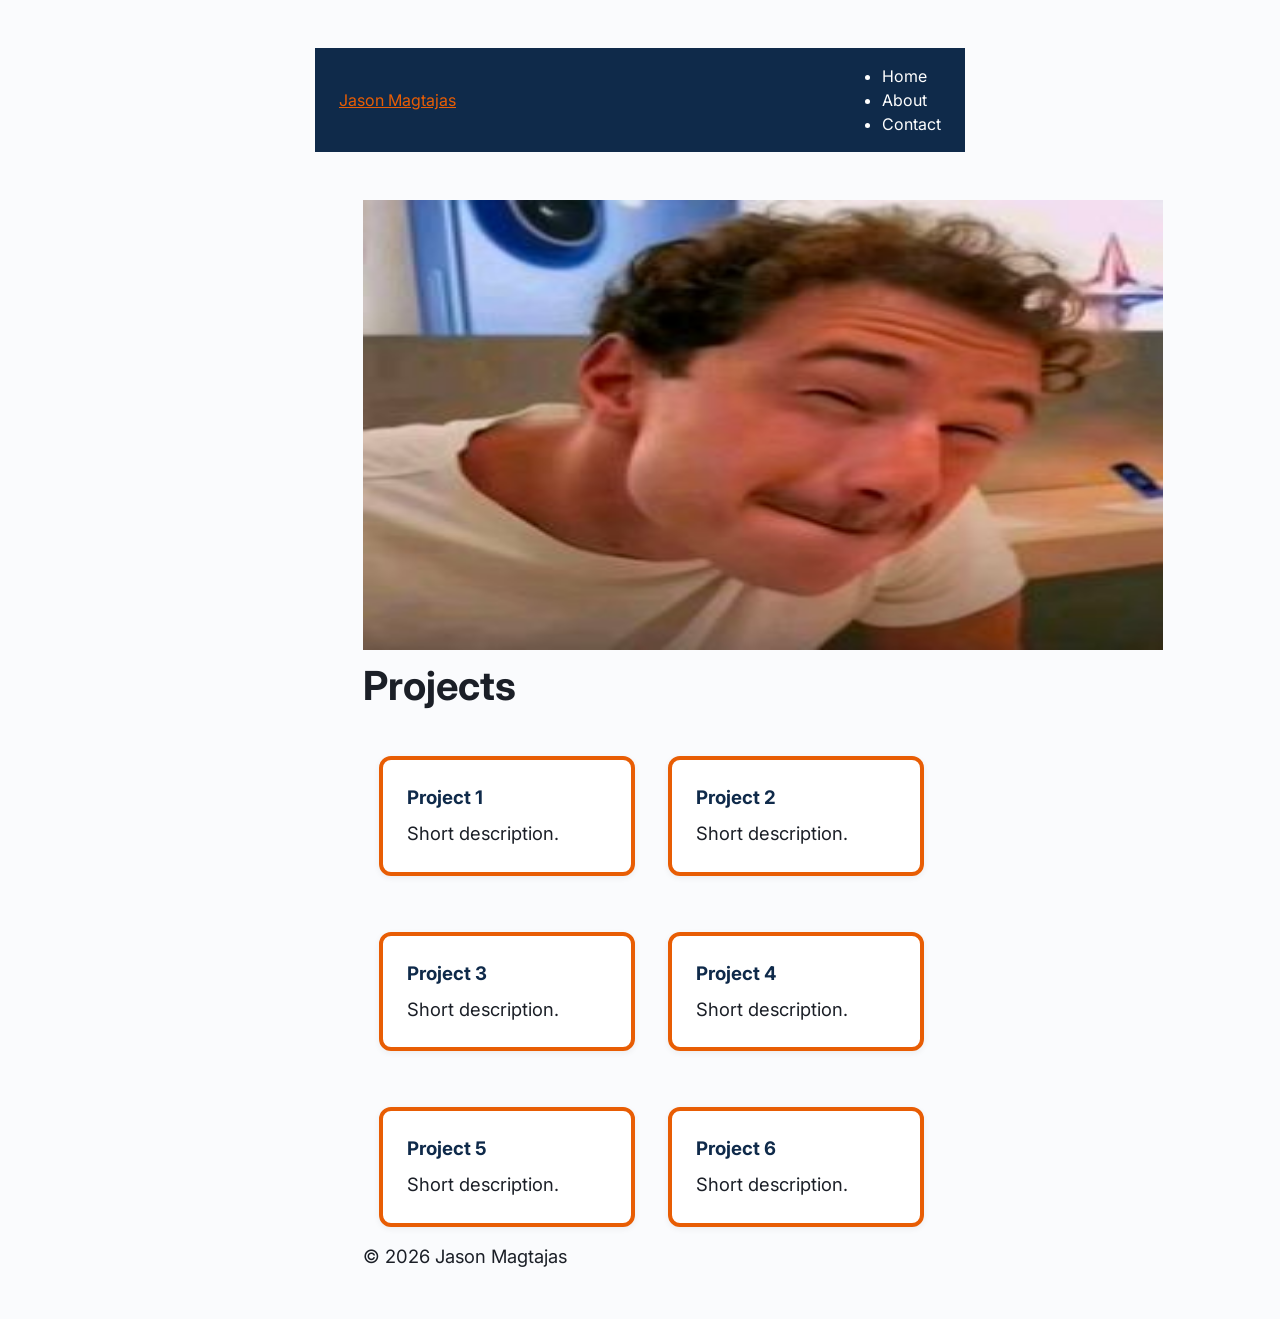
<file: index.html>
<!DOCTYPE html>
<html lang="en">
<head>
    <meta charset="UTF-8">
    <meta name="viewport" content="width=device-width, initial-scale=1.0">
    <title>Home | Homepage</title>
        <meta name="description" content="Welcome to the official homepage of Jason Magtajas, a fourth-year Information Systems student at CHMSU.">
    <link rel="canonical" href="https://github.io">

    <!-- Open Graph -->
    <meta property="og:type" content="website">
    <meta property="og:title" content="Home | Jason Magtajas">
    <meta property="og:description" content="Welcome to the official homepage of Jason Magtajas, a fourth-year Information Systems student at CHMSU.">
    <meta property="og:image" content="https://github.io">
    <meta property="og:url" content="https://github.io">

    <!-- Twitter Card -->
    <meta name="twitter:card" content="summary_large_image">

    <link rel="preconnect" href="https://fonts.googleapis.com">
    <link
    href="https://fonts.googleapis.com/css2?family=Inter:wght@400;600&family=Playfair+Displa
    y:wght@700&display=swap" rel="stylesheet">

    <link rel="stylesheet" href="css/styles.css">

        <header class="site-header">
        <a href="index.html" class="logo">Jason Magtajas</a>
        <nav>
            <ul class="nav-links">
                <li><a href="index.html">Home</a></li>
                <li><a href="about.html">About</a></li>
                <li><a href="contact.html">Contact</a></li>
            </ul>
        </nav>
    </header>



</head>
<body>
    <main>
        <picture>
            <source type="image/webp" 
                    srcset="assets/hero-sm.webp 400px.webp 400w, 
                            assets/hero-md.webp 800px.webp 800w, 
                            assets/hero-lg.webp 1600px.webp 1600w" 
                    sizes="(max-width: 600px) 90vw, 800px">
            <img src="assets/hero-md.jpg" 
                 alt="Jason Magtajas - BSIS Student Profile Hero Image" 
                 width="800" 
                 height="450" 
                 loading="lazy">
        </picture>

        <section class="projects">
            <h2>Projects</h2>
            <div class="grid">
                <article class="card"><h3>Project 1</h3><p>Short description.</p></article>
                <article class="card"><h3>Project 2</h3><p>Short description.</p></article>
                <article class="card"><h3>Project 3</h3><p>Short description.</p></article>
                <article class="card"><h3>Project 4</h3><p>Short description.</p></article>
                <article class="card"><h3>Project 5</h3><p>Short description.</p></article>
                <article class="card"><h3>Project 6</h3><p>Short description.</p></article>
            </div>
        </section>

    </main>

    <footer>
        <p>&copy; 2026 Jason Magtajas</p>
    </footer>
</body>
</html>
</file>
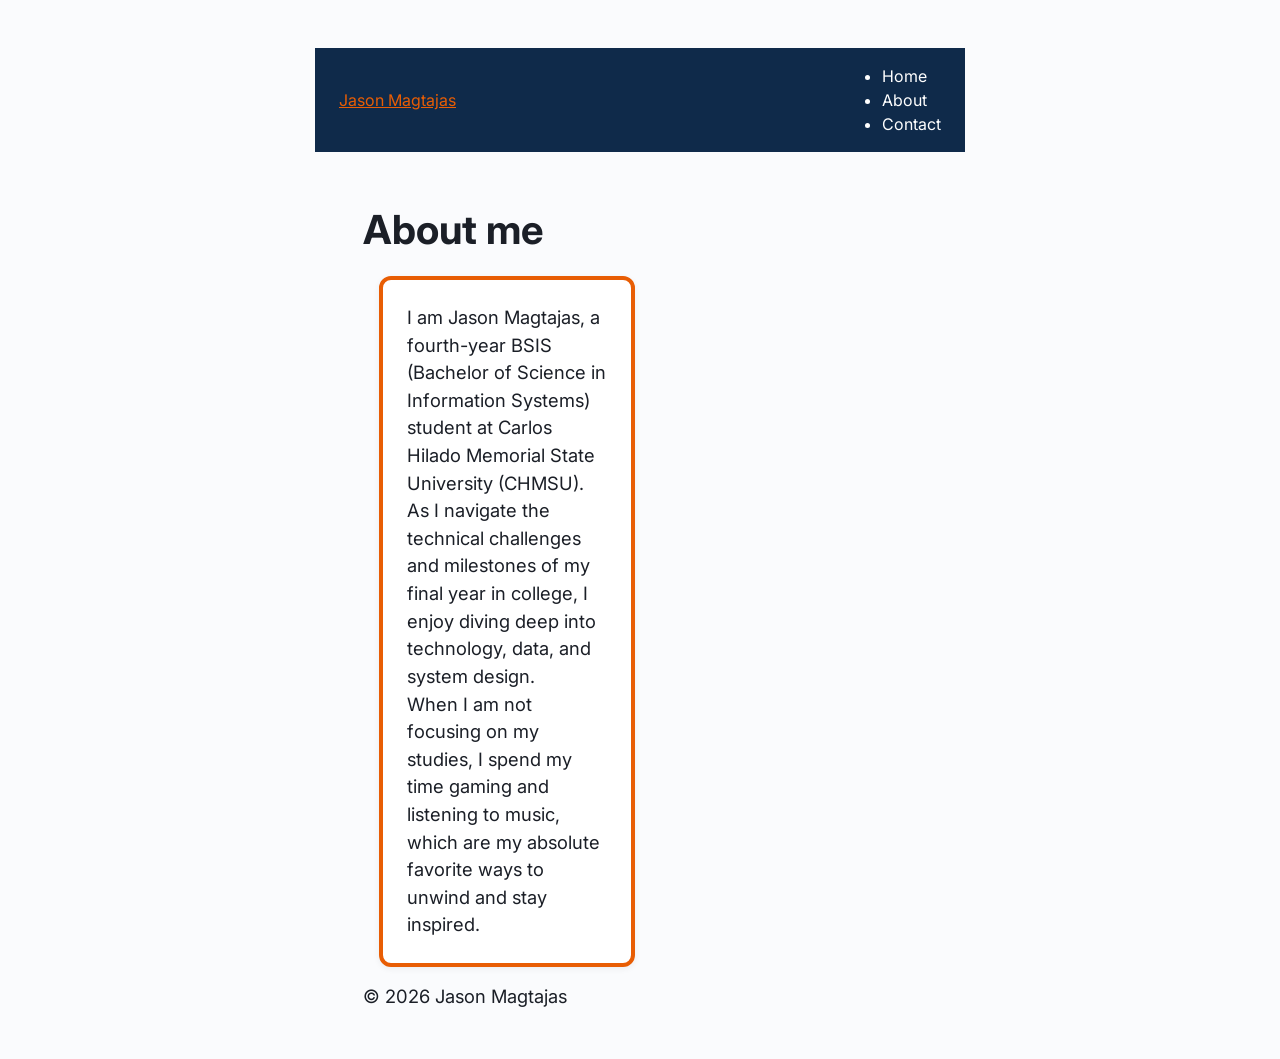
<file: about.html>
<!DOCTYPE html>
<html lang="en">
<head>
    <meta charset="UTF-8">
    <meta name="viewport" content="width=device-width, initial-scale=1.0">
    <title>Home | About Me</title>
        <meta name="description" content="Learn more about Jason Magtajas, a fourth-year BSIS student at CHMSU who loves systems design, gaming, and music.">
    <link rel="canonical" href="https://github.io">

    <!-- Open Graph -->
    <meta property="og:type" content="website">
    <meta property="og:title" content="About Me | Jason Magtajas">
    <meta property="og:description" content="Learn more about Jason Magtajas, a fourth-year BSIS student at CHMSU who loves systems design, gaming, and music.">
    <meta property="og:image" content="https://github.io">
    <meta property="og:url" content="https://github.io">

    <!-- Twitter Card -->
    <meta name="twitter:card" content="summary_large_image">

    <link rel="preconnect" href="https://fonts.googleapis.com">
    <link
    href="https://fonts.googleapis.com/css2?family=Inter:wght@400;600&family=Playfair+Displa
    y:wght@700&display=swap" rel="stylesheet">

    <link rel="stylesheet" href="css/styles.css">

        <header class="site-header">
        <a href="index.html" class="logo">Jason Magtajas</a>
        <nav>
            <ul class="nav-links">
                <li><a href="index.html">Home</a></li>
                <li><a href="about.html">About</a></li>
                <li><a href="contact.html">Contact</a></li>
            </ul>
        </nav>
    </header>

</head>
<body>
    <main>
        <section>
            <h2>About me</h2>

            <div class="card">
            <p>I am Jason Magtajas, a fourth-year BSIS (Bachelor of Science in Information Systems) student at Carlos Hilado Memorial State University (CHMSU).</p>
            <p>As I navigate the technical challenges and milestones of my final year in college, I enjoy diving deep into technology, data, and system design.</p>
            <p>When I am not focusing on my studies, I spend my time gaming and listening to music, which are my absolute favorite ways to unwind and stay inspired.</p>
            </div>

        </section>
    </main>

    <footer>
        <p>&copy; 2026 Jason Magtajas</p>
    </footer>
</body>
</html>
</file>
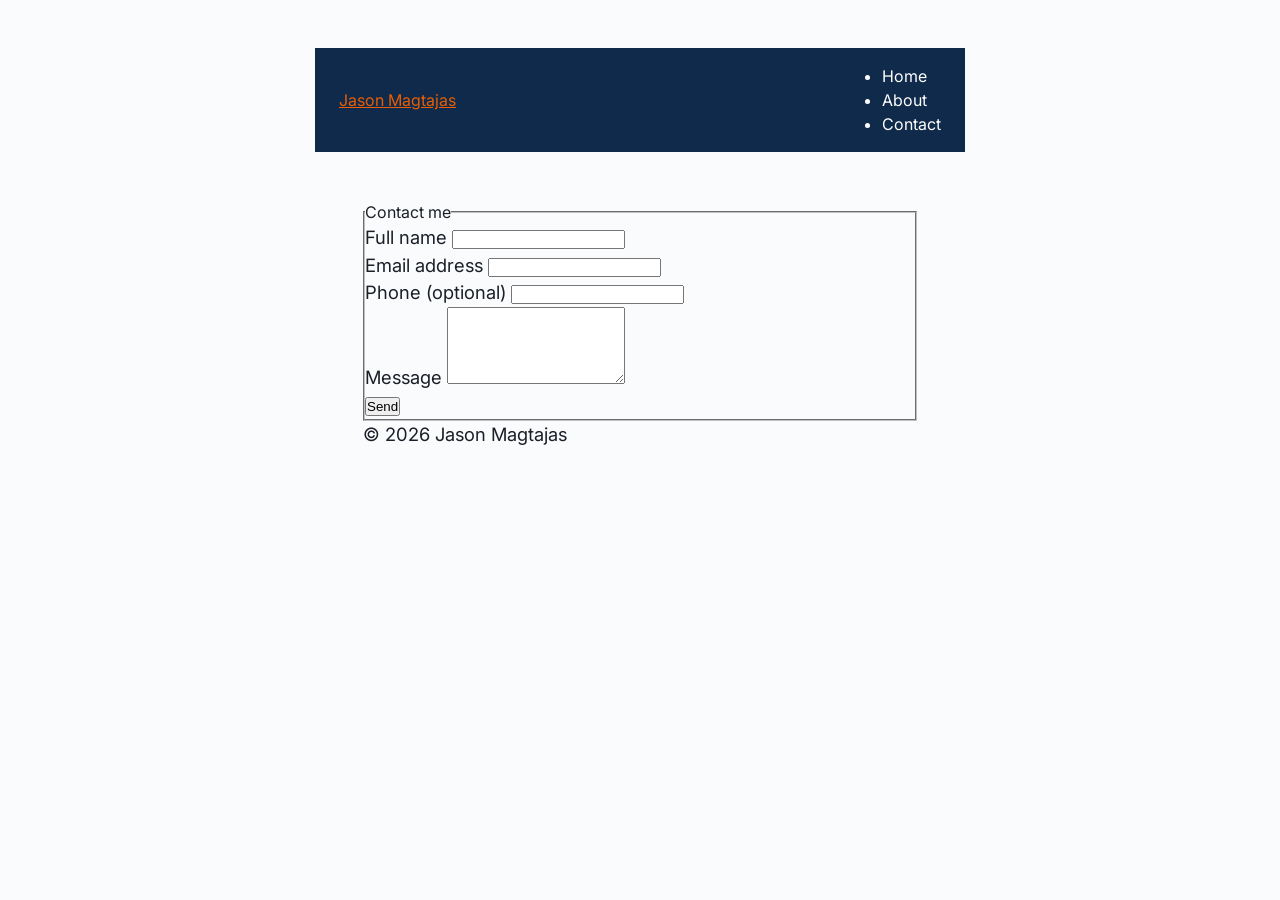
<file: contact.html>
<!DOCTYPE html>
<html lang="en">
<head>
    <meta charset="UTF-8">
    <meta name="viewport" content="width=device-width, initial-scale=1.0">
    <title>Home | Contact</title>
        <meta name="description" content="Get in touch with Jason Magtajas for systems design collaborations, project inquiries, or networking.">
    <link rel="canonical" href="https://github.io">

    <!-- Open Graph -->
    <meta property="og:type" content="website">
    <meta property="og:title" content="Contact | Jason Magtajas">
    <meta property="og:description" content="Get in touch with Jason Magtajas for systems design collaborations, project inquiries, or networking.">
    <meta property="og:image" content="https://github.io">
    <meta property="og:url" content="https://github.io">

    <!-- Twitter Card -->
    <meta name="twitter:card" content="summary_large_image">

    <link rel="preconnect" href="https://fonts.googleapis.com">
    <link
    href="https://fonts.googleapis.com/css2?family=Inter:wght@400;600&family=Playfair+Displa
    y:wght@700&display=swap" rel="stylesheet">

    <link rel="stylesheet" href="css/styles.css">

    <header class="site-header">
        <a href="index.html" class="logo">Jason Magtajas</a>
        <nav>
            <ul class="nav-links">
                <li><a href="index.html">Home</a></li>
                <li><a href="about.html">About</a></li>
                <li><a href="contact.html">Contact</a></li>
            </ul>
        </nav>
    </header>

</head>
<body>
    <main>
        <form action="#" method="POST">
        <fieldset>
        <legend>Contact me</legend>
        <p>
        <label for="name">Full name</label>
        <input type="text" id="name" name="name" required minlength="2">
        </p>
        <p>
        <label for="email">Email address</label>
        <input type="email" id="email" name="email" required>
        </p>
        <p>
        <label for="phone">Phone (optional)</label>
        <input type="tel" id="phone" name="phone" pattern="[0-9\-\s]{7,}">
        </p>
        <p>
        <label for="message">Message</label>
        <textarea id="message" name="message" rows="5" required></textarea>
        </p>
        <p>
        <button type="submit">Send</button>
        </p>
        </fieldset>
        </form>
    </main>

    <footer>
        <p>&copy; 2026 Jason Magtajas</p>
    </footer>
</body>
</html>
</file>
<file: css/styles.css>
:root {
--clr-navy: #0F2A4A;
--clr-accent: #E85D04;
--clr-text: #1B1F27;
--clr-muted: #5B6472;
--clr-bg: #FAFBFD;
--font-body: "Inter", system-ui, sans-serif;
--font-heading: "Playfair Display", Georgia, serif;
--space-xs: 0.5rem;
--space-sm: 1rem;
--space-md: 1.5rem;
--space-lg: 3rem;
}

* { box-sizing: border-box; margin: 0; padding: 0; }


body {
font-family: var(--font-body);
color: var(--clr-text);
background: var(--clr-bg);
line-height: 1.5;
padding: var(--space-lg);
max-width: 65ch;
margin: 0 auto;
}

h1 { 
    font-size: clamp(2rem, 4vw + 1rem, 4rem); 
    line-height: 1.1; 
}

h2 { 
    font-size: clamp(1.5rem, 2.5vw + 0.75rem, 2.5rem); 
}

p { 
    font-size: clamp(1rem, 0.5vw + 0.85rem, 1.15rem); 
}

a { color: var(--clr-accent); }

.card {
    width: 200px;
    padding: 24px;
    border: 4px solid var(--clr-accent);
    margin: 16px;
    background: white;
    
    box-sizing: content-box; 
}

/* ==========================================
   Module 3: Flexbox Header Navigation
   ========================================== */

.site-header {
    display: flex;
    align-items: center;
    justify-content: space-between;
    padding: var(--space-sm) var(--space-md);
    background: var(--clr-navy);
    color: white;
    max-width: none;
    margin: 0 -3rem var(--space-lg);
}

.site-header {
    display: flex;
    flex-direction: column;
    align-items: center;
    gap: var(--space-sm);
    padding: var(--space-sm);
    background: var(--clr-navy);
    color: white;
    margin: 0 -3rem var(--space-lg);
}

@media (min-width: 768px) {
    .site-header {
        flex-direction: row;
        justify-content: space-between;
        padding: var(--space-sm) var(--space-md);
    }
    
    .nav-links {
        flex-direction: row;
        gap: var(--space-md);
    }
}

.nav-links a { 
    color: white; 
    text-decoration: none; 
}

.nav-links a:hover { 
    color: var(--clr-accent); 
}

.grid {
    display: grid;
    grid-template-columns: repeat(auto-fit, minmax(220px, 1fr));
    gap: var(--space-md);
    margin-top: var(--space-md);
}

.card {
    padding: var(--space-md);
    border-radius: 12px;
    background: white;
    box-shadow: 0 2px 6px rgba(0, 0, 0, 0.06);
    
}

.card h3 { 
    color: var(--clr-navy); 
    margin-bottom: var(--space-xs); 
}
</file>
